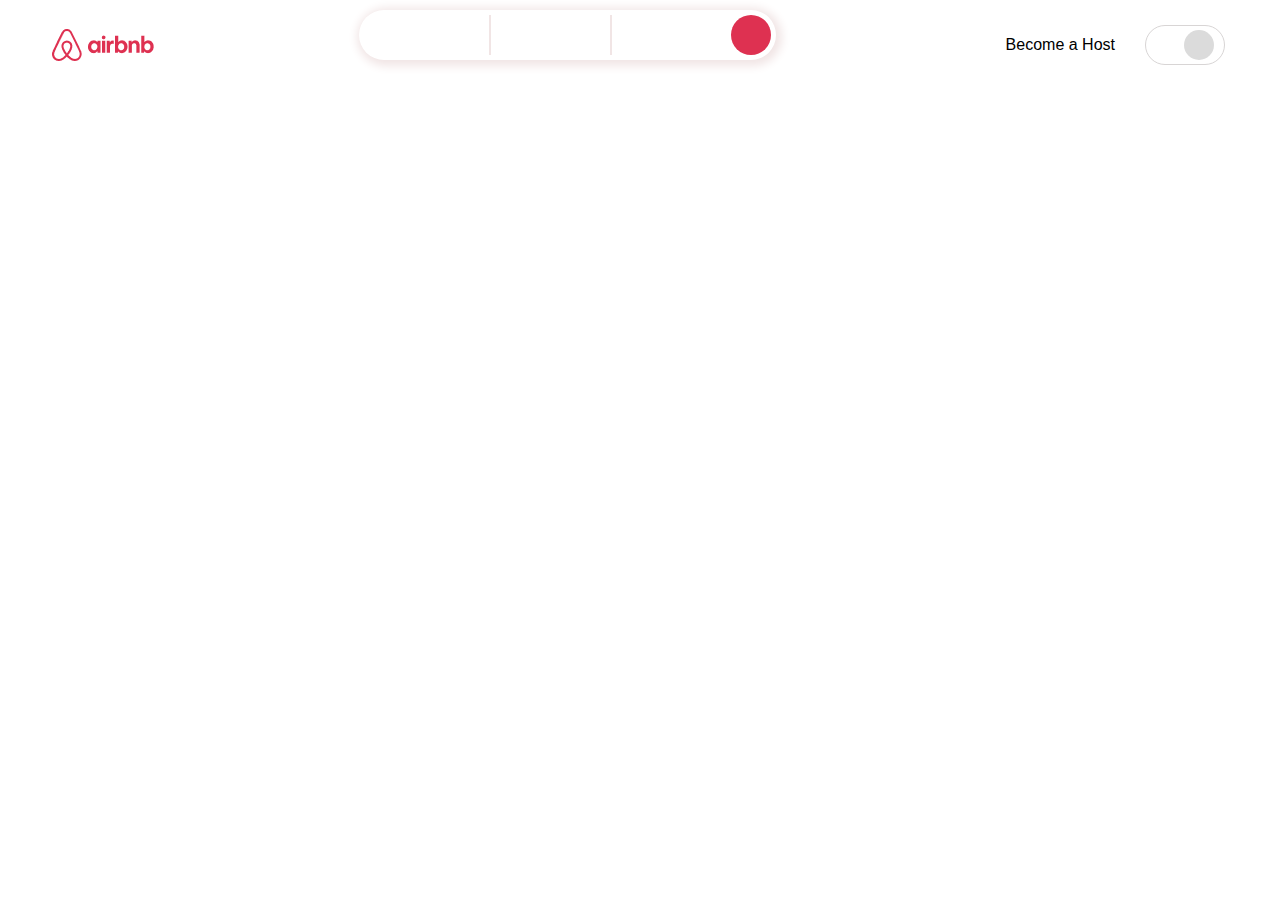
<file: listings.html>
<!DOCTYPE html>
<html lang="en">

<head>
    <meta charset="UTF-8">
    <meta name="viewport" content="width=device-width, initial-scale=1.0">
    <title>Hotels Listing</title>
    <link rel="stylesheet" href="style.css">
    <script src="listings.js" defer></script>
    <script src="product-page.js" defer></script>
    <link rel="stylesheet" href="https://cdnjs.cloudflare.com/ajax/libs/font-awesome/6.4.2/css/all.min.css"
        integrity="sha512-z3gLpd7yknf1YoNbCzqRKc4qyor8gaKU1qmn+CShxbuBusANI9QpRohGBreCFkKxLhei6S9CQXFEbbKuqLg0DA=="
        crossorigin="anonymous" referrerpolicy="no-referrer" />
</head>

<body>




    <div class="list-section-1">
        <!-- nav-bar -->
        <nav class="row">
            <div class="l-nav-l"></div>
            <div class="l-nav-mid">
                <div class="search-bar row l-search-bar">
                    <div class="box">
                        <input name="loc" type="text" id="l-loc">
                    </div>
                    <div class="box">
                        <input type="text" name="check-in" id="l-check">
                    </div>
                    <div class="box" style="border: none">
                        <input type="text" name="guests" id="l-guest">
                    </div>
                    <div class="box search-btn" style="border: none;">
                        <div class="search l-search">
                            <i class="fa-solid fa-magnifying-glass"></i>
                        </div>
                    </div>

                </div>
            </div>
            <div class="nav-r row">
                <div class="nav-r-l">
                    <a href="#" style="color: black;">Become a Host</a>
                    <i class="fa-solid fa-globe" style="color: black;"></i>
                </div>
                <div class="nav-r-r row" style="border: 1px solid rgb(216, 213, 213);">
                    <i class="fa-solid fa-bars"></i>
                    <div class="profile">
                        <i class="fa-solid fa-user"></i>
                    </div>
                </div>
            </div>
        </nav>
    </div>





    <!-- listings section -->


    <div class="list-section-2">

        <div class="list-left">
            <div class="cards">
                <!-- <div class="card" data-id="123">
                    <div class="card-left" style="background-image: url('${data.images[0]}')"></div>
                    <div class="card-right">
                        <div class="card-right-1 card-blocks">
                            <div class="left">
                                <p>Entire Home in ${loc}</p>
                                <h2>${data.city}</h2>
                            </div>
                            <div class="right">
                                ${favIcon}
                            </div>
                        </div>
                        <div class="amenities">
                            <p>home</p>
                            <p>water</p>
                            <p>electicity</p>
                            <p>+3</p>
                        </div>
                        <div class="card-right-2 card-blocks">
                            <div class="left">
                                <p>${data.persons} guests. Entire Home . ${data.beds} - beds . ${data.bathrooms} - bath
                                    . Kitches . Parking</p>
                            </div>
                        </div>
                        <div class="card-right-3 card-blocks">
                            <div class="left rating-box">
                                <p>${data.rating}</p>
                                ${star}
                                <p>(${data.reviewsCount})</p>
                            </div>
                            <div class="right">
                                <p>$${data.price.priceItems[0].amount}/night</p>
                            </div>
                        </div>
                    </div>
                </div> -->
            </div>
        </div>
        <div class="list-right">

        </div>
    </div>
</body>

</html>
</file>
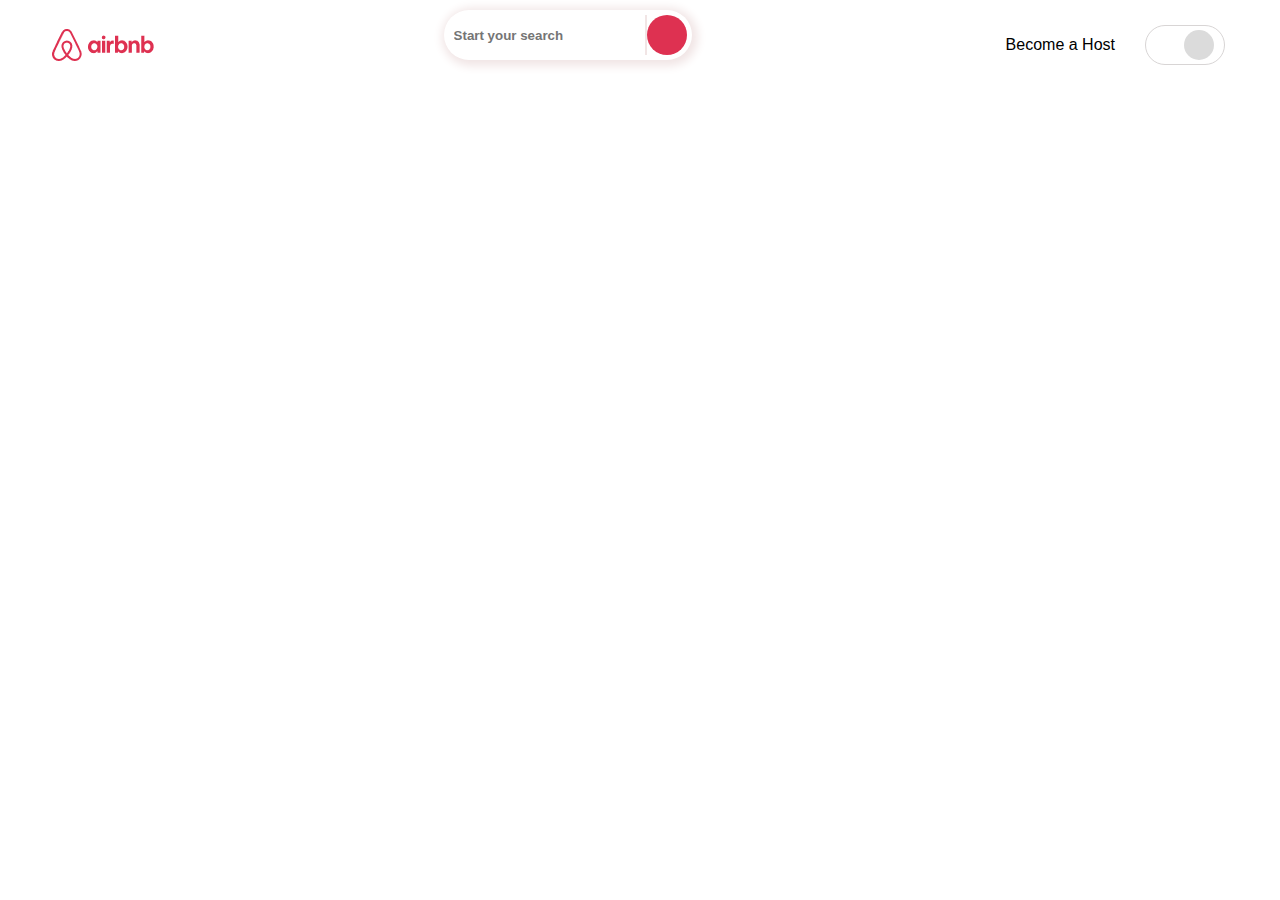
<file: product-page.html>
<!DOCTYPE html>
<html lang="en">

<head>
    <meta charset="UTF-8">
    <meta name="viewport" content="width=device-width, initial-scale=1.0">
    <title>product page</title>
    <script src="product-page.js" defer></script>
    <link rel="stylesheet" href="https://cdnjs.cloudflare.com/ajax/libs/font-awesome/6.4.2/css/all.min.css"
        integrity="sha512-z3gLpd7yknf1YoNbCzqRKc4qyor8gaKU1qmn+CShxbuBusANI9QpRohGBreCFkKxLhei6S9CQXFEbbKuqLg0DA=="
        crossorigin="anonymous" referrerpolicy="no-referrer" />

    <link rel="stylesheet" href="style.css">
</head>

<body>
    <nav class="row">
        <div class="l-nav-l"></div>
        <div class="l-nav-mid">
            <div class="search-bar row l-search-bar">
                <div class="box product-search-bar">
                    <input name="loc" type="text" placeholder="Start your search">
                </div>
                <div class="box search-btn" style="border: none;">
                    <div class="search l-search">
                        <i class="fa-solid fa-magnifying-glass"></i>
                    </div>
                </div>

            </div>
        </div>
        <div class="nav-r row">
            <div class="nav-r-l">
                <a href="#" style="color: black;">Become a Host</a>
                <i class="fa-solid fa-globe" style="color: black;"></i>
            </div>
            <div class="nav-r-r row" style="border: 1px solid rgb(216, 213, 213);">
                <i class="fa-solid fa-bars"></i>
                <div class="profile">
                    <i class="fa-solid fa-user"></i>
                </div>
            </div>
        </div>
    </nav>


    <!-- section are named with numbers in words -->
    <div class="product">
        <!-- <div class="first">
            <div class="upper">
                <div class="left">
                    <h1>title</h1>
                    <div class="box1">
                        <div class="left">
                            <div class="box2">
                                <i class="fa-solid fa-star"></i> 5.0 . 7 review . super host. address
                            </div>
                        </div>
                        <div class="right">
                            <div class="box2">
                                <i class="fa-solid fa-arrow-up-right-from-square"></i> share
                                <i class="fa-solid fa-heart"></i> save
                            </div>
                        </div>
                    </div>
                </div>
            </div>
    
            <div class="lower">
                <div class="pic-cont">
                    <img src="https://images.unsplash.com/photo-1461749280684-dccba630e2f6?ixlib=rb-4.0.3&ixid=M3wxMjA3fDB8MHxzZWFyY2h8Mnx8Y29kaW5nfGVufDB8fDB8fHww&auto=format&fit=crop&w=600&q=60"
                        alt="">
                    <div class="mini-pic-cont">
                        <img
                            src="https://images.unsplash.com/photo-1461749280684-dccba630e2f6?ixlib=rb-4.0.3&ixid=M3wxMjA3fDB8MHxzZWFyY2h8Mnx8Y29kaW5nfGVufDB8fDB8fHww&auto=format&fit=crop&w=600&q=60">
                        <img
                            src="https://images.unsplash.com/photo-1461749280684-dccba630e2f6?ixlib=rb-4.0.3&ixid=M3wxMjA3fDB8MHxzZWFyY2h8Mnx8Y29kaW5nfGVufDB8fDB8fHww&auto=format&fit=crop&w=600&q=60">
                        <img
                            src="https://images.unsplash.com/photo-1461749280684-dccba630e2f6?ixlib=rb-4.0.3&ixid=M3wxMjA3fDB8MHxzZWFyY2h8Mnx8Y29kaW5nfGVufDB8fDB8fHww&auto=format&fit=crop&w=600&q=60">
                        <img
                            src="https://images.unsplash.com/photo-1461749280684-dccba630e2f6?ixlib=rb-4.0.3&ixid=M3wxMjA3fDB8MHxzZWFyY2h8Mnx8Y29kaW5nfGVufDB8fDB8fHww&auto=format&fit=crop&w=600&q=60">
    
                    </div>
                </div>
            </div>
        </div>
    
        <div class="second">
            <div class="left">
                <div class="up">
                    <div class="obj1">
                        <h3>Entire rental unit hosted by host name</h3>
                        <div class="box2">2 guest . 1 bedroom . 1 bed . 1 bath</div>
                    </div>
                    <div class="obj2">
                        <img class="profile-pic"
                            src="https://images.unsplash.com/photo-1461749280684-dccba630e2f6?ixlib=rb-4.0.3&ixid=M3wxMjA3fDB8MHxzZWFyY2h8Mnx8Y29kaW5nfGVufDB8fDB8fHww&auto=format&fit=crop&w=600&q=60"
                            alt="">
                        <img class="badge" src="images/product-page-assests/Airbnb Superhost Badge.png" alt="">
                    </div>
                </div>
                <hr>
                <div class="mid">
                    <div class="mid-row">
                        <i class="fa-solid fa-house"></i>
                        <div class="div">
                            <h4>Entire Home</h4>
                            <p>You'll have apartment to yourself</p>
                        </div>
                    </div>
                    <div class="mid-row">
                        <i class="fa-solid fa-hand-sparkles"></i>
                        <div>
                            <h4>Enhanced clean</h4>
                            <p>This Host committed to Airbnb's 5-step enhanced cleaning process. <a href="#">Show more.</a>
                            </p>
                        </div>
                    </div>
                    <div class="mid-row">
                        <i class="fa-solid fa-door-closed"></i>
                        <div>
                            <h4>Self check-in</h4>
                            <p>Check yourself in with the keypad.</p>
                        </div>
                    </div>
                    <div class="mid-row">
                        <i class="fa-solid fa-calendar-days"></i>
                        <h4>Free cancellation before Feb 14</h4>
                    </div>
                </div>
                <hr>
                <div class="bot">
                    Lorem ipsum dolor, sit amet consectetur adipisicing elit. Doloremque id illo eos mollitia quod vel
                    beatae tempora recusandae minima provident qui tempore delectus error enim quidem odio explicabo
                    voluptatem eaque porro, tenetur excepturi magnam blanditiis. Quo aut nostrum dicta, ea blanditiis illum
                    ipsum numquam culpa dolores unde. Quod, blanditiis velit.
                </div>
                <hr>
    
            </div>
            <div class="right">
                <div class="first row" style="margin-bottom: 10px;">
                    <h3>$75/night</h3>
                    <div>
                        <i class="fa-solid fa-star"></i> 5.0 . 7 review
                    </div>
                </div>
                <div class="second">
                    <div class="info-box">
                        <div class="">
                            <h5>CHECK-IN</h5>
                            <P>1-23-2323</P>
                        </div>
                        <div class="">
                            <h5>CHECK-OUT</h5>
                            <P>1-23-2323</P>
                        </div>
                    </div>
                    <div class="dropDown">
                        <label for="drop-down"></label>
                        <select name="drop-down" id="">
                            <option value="dummy1">dummy1</option>
                            <option value="dummy2">dummy2</option>
                        </select>
                    </div>
                    <button>Reserve</button>
                    <p>You Won't Be Charged Yet</p>
                </div>
                <div class="third">
                    <div class="row">
                        <p>$79 * 7 nights </p>
                        <p>$555</p>
                    </div>
                    <div class="row">
                        <p>Weekly discount </p>
                        <p>$555</p>
                    </div>
                    <div class="row">
                        <p>Cleaning fee</p>
                        <p>$555</p>
                    </div>
                    <div class="row">
                        <p>Service fee</p>
                        <p>$555</p>
                    </div>
                    <div class="row">
                        <p>Occupancy taxes and fees</p>
                        <p>$555</p>
                    </div>
                    <hr>
                    <div class="row">
                        <p>Total</p>
                        <p>$555</p>
                    </div>
                </div>
            </div>
        </div>
    
        <div class="third">
            <h3>Where you'll sleep</h3>
            <div class="card">
                <img src="https://images.unsplash.com/photo-1461749280684-dccba630e2f6?ixlib=rb-4.0.3&ixid=M3wxMjA3fDB8MHxzZWFyY2h8Mnx8Y29kaW5nfGVufDB8fDB8fHww&auto=format&fit=crop&w=600&q=60"
                    alt="">
                <p style="font-weight: 600;">Bedroom</p>
                <p>1 queen bed</p>
                <hr>
            </div>
        </div>
    
        <div class="fourth">
            <h3>What this place offers</h3>
            <div class="words">
                <p>Garden view</p>
                <p>Wifi</p>
                <p>Free washer - in building</p>
                <p>Central air conditioning</p>
                <p>Refridgerator</p>
                <p>Kitchen</p>
                <p>Pets allowed</p>
                <p>Dryer</p>
                <p>Security cameras on property</p>
                <p>Bicycles</p>
            </div>
            <button>Show all 37 amenities</button>
            
        </div>
    
        <hr style="width: 90%; margin: auto;">
        <div class="fifth">
            <div class="board">
                <i class="fa-solid fa-star"></i>
                <p>5.0 . </p>
                <p>7 reviews</p>
            </div>
            <div class="progress-bars">
                <div class="bar">
                    <label for="">Cleanliness</label>
                    <div class="actual-bar">
                        <div class="outer">
                            <div class="inner"></div>
                        </div>
                        <p>4.0</p>
                    </div>
                </div>
                <div class="bar">
                    <label for="">Accuracy</label>
                    <div class="actual-bar">
                        <div class="outer">
                            <div class="inner"></div>
                        </div>
                        <p>4.0</p>
                    </div>
                </div>
                <div class="bar">
                    <label for="">Communication</label>
                    <div class="actual-bar">
                        <div class="outer">
                            <div class="inner"></div>
                        </div>
                        <p>4.0</p>
                    </div>
                </div>
                <div class="bar">
                    <label for="">Location</label>
                    <div class="actual-bar">
                        <div class="outer">
                            <div class="inner"></div>
                        </div>
                        <p>4.0</p>
                    </div>
                </div>
                <div class="bar">
                    <label for="">Check-in</label>
                    <div class="actual-bar">
                        <div class="outer">
                            <div class="inner"></div>
                        </div>
                        <p>4.0</p>
                    </div>
                </div>
                <div class="bar">
                    <label for="">Value</label>
                    <div class="actual-bar">
                        <div class="outer">
                            <div class="inner"></div>
                        </div>
                        <p>4.0</p>
                    </div>
                </div>
            </div>
            <div class="review-box">
                <div class="user-profile">
                    <div class="user-details">
                        <img src="https://images.unsplash.com/photo-1461749280684-dccba630e2f6?ixlib=rb-4.0.3&ixid=M3wxMjA3fDB8MHxzZWFyY2h8Mnx8Y29kaW5nfGVufDB8fDB8fHww&auto=format&fit=crop&w=600&q=60"
                            alt="">
                        <div class="details-box">
                            <div class="user-name">jose</div>
                            <div class="com-data">12-12-2023</div>
                        </div>
                    </div>
                    <p>Comments are not provided by this api</p>
                </div>
    
                <div class="user-profile">
                    <div class="user-details">
                        <img src="https://images.unsplash.com/photo-1461749280684-dccba630e2f6?ixlib=rb-4.0.3&ixid=M3wxMjA3fDB8MHxzZWFyY2h8Mnx8Y29kaW5nfGVufDB8fDB8fHww&auto=format&fit=crop&w=600&q=60"
                            alt="">
                        <div class="details-box">
                            <div class="user-name">jose</div>
                            <div class="com-data">12-12-2023</div>
                        </div>
                    </div>
                    <p>Comments are not provided by this api</p>
                </div>
    
                <div class="user-profile">
                    <div class="user-details">
                        <img src="https://images.unsplash.com/photo-1461749280684-dccba630e2f6?ixlib=rb-4.0.3&ixid=M3wxMjA3fDB8MHxzZWFyY2h8Mnx8Y29kaW5nfGVufDB8fDB8fHww&auto=format&fit=crop&w=600&q=60"
                            alt="">
                        <div class="details-box">
                            <div class="user-name">jose</div>
                            <div class="com-data">12-12-2023</div>
                        </div>
                    </div>
                    <p>Comments are not provided by this api</p>
                </div>
                <div class="user-profile">
                    <div class="user-details">
                        <img src="https://images.unsplash.com/photo-1461749280684-dccba630e2f6?ixlib=rb-4.0.3&ixid=M3wxMjA3fDB8MHxzZWFyY2h8Mnx8Y29kaW5nfGVufDB8fDB8fHww&auto=format&fit=crop&w=600&q=60"
                            alt="">
                        <div class="details-box">
                            <div class="user-name">jose</div>
                            <div class="com-data">12-12-2023</div>
                        </div>
                    </div>
                    <p>Comments are not provided by this api</p>
                </div>
    
                <div class="user-profile">
                    <div class="user-details">
                        <img src="https://images.unsplash.com/photo-1461749280684-dccba630e2f6?ixlib=rb-4.0.3&ixid=M3wxMjA3fDB8MHxzZWFyY2h8Mnx8Y29kaW5nfGVufDB8fDB8fHww&auto=format&fit=crop&w=600&q=60"
                            alt="">
                        <div class="details-box">
                            <div class="user-name">jose</div>
                            <div class="com-data">12-12-2023</div>
                        </div>
                    </div>
                    <p>Comments are not provided by this api</p>
                </div>
    
                <div class="user-profile">
                    <div class="user-details">
                        <img src="https://images.unsplash.com/photo-1461749280684-dccba630e2f6?ixlib=rb-4.0.3&ixid=M3wxMjA3fDB8MHxzZWFyY2h8Mnx8Y29kaW5nfGVufDB8fDB8fHww&auto=format&fit=crop&w=600&q=60"
                            alt="">
                        <div class="details-box">
                            <div class="user-name">jose</div>
                            <div class="com-data">12-12-2023</div>
                        </div>
                    </div>
                    <p>Comments are not provided by this api</p>
                </div>
    
                <button>Show all 37 amenities</button>
    
    
            </div>
        </div>
    
        <div class="sixth">
    
        </div>
    
        <hr style="width: 90%; margin: auto;">
    
        <div class="seventh">
            <div class="host-profile-2">
                <div class="obj2">
                    <img class="host-profile"
                        src="https://images.unsplash.com/photo-1461749280684-dccba630e2f6?ixlib=rb-4.0.3&ixid=M3wxMjA3fDB8MHxzZWFyY2h8Mnx8Y29kaW5nfGVufDB8fDB8fHww&auto=format&fit=crop&w=600&q=60"
                        alt="">
                    <img class="profile-badge" src="images/product-page-assests/Airbnb Superhost Badge.png" alt="">
                </div>
                <div class="details-box">
                    <div class="user-name">Hosted By Host Name</div>
                    <div class="com-data">12-12-2023</div>
                </div>
                
            </div>
            <div class="box2">
                <i class="fa-solid fa-star"></i> 5.0 . 7 review . super host. address
            </div>
            <h3 >Host Name is a Super Host</h3>
            <p >Response rate : 100%</p>
            <p >Response time : less than 30 min</p>
            <button>Contact Host</button>
        </div>
    
        <hr style="width: 90%; margin: auto;"> -->
    </div>




</body>

</html>
</file>
<file: style.css>
*{
    margin: 0;
    padding: 0;
    box-sizing: border-box;
    font-family: sans-serif;
}
:root{
    --full-white: #ffffff;
    --white: rgb(219, 219, 219);
    --gray: gray;
    --black: black;
    --pink: rgb(222, 49, 81);
    --light-gray: rgb(241, 229, 229);
    --gold: rgb(209, 209, 1);
}
button{
    cursor: pointer;
}
.row{
    display: flex;
    justify-content: space-between;
}
.text-style{
    font-size: 15px;
    letter-spacing: 1px;
}


/* section 1 */
.section-1{
    height: 100vh;
    padding-bottom: 50px;
    background-color: rgb(0, 0, 0);
}

/* nav - 1 */



nav{
    justify-content: space-between;
    padding: 10px 50px;
    margin-bottom: 5px;
    align-items: center;
}


/* nav left */
.nav-l{
    background: url('images/home-assests/logo.png');
    width: 105px;
    height: 40px;
    background-repeat: no-repeat;
    background-position: center center;
}



/* nav mid */
.nav-mid ul li{
    list-style: none;
}
.nav-mid ul li a{
    text-decoration: none;
    position: relative;
    padding: 10px;
    margin: 2px;
    color: var(--white);
}
.nav-mid ul li a::before{
    content: '';
    width: 1%;
    height: 2px;
    background-color: #ffffff;
    position: absolute;
    bottom: 0px;
    left: 50%;
    transition: width 0.3s ease;
}
.nav-mid ul li a::after{
    content: '';
    width: 1%;
    height: 2px;
    background-color: #ffffff;
    position: absolute;
    bottom: 0px;
    right: 50%;
    transition: width 0.3s ease;
}
.nav-mid ul li a:hover::before, .nav-mid ul li a:hover::after{
    width: 30%;
}



/* nav right */

.nav-r-l, .nav-r-r{
    margin: 5px;
    padding: 0px 10px;
    color: var(--white);
    justify-content: space-between;
    align-items: center;
}

.nav-r-l{
    display: flex;
    align-items: center;
}

.nav-r-l a{
    color: var(--white);
    text-decoration: none;
    margin: 5px;
    padding: 5px;
}

.nav-r-r{
    width: 80px;
    height: 40px;
    background-color: var(--full-white);
    border-radius: 50px;
    justify-content: space-between;
}

.nav-r-r i{
    color: var(--gray);
}


.profile{
    width: 30px;
    height: 30px;
    background-color: var(--white);
    border-radius: 50%;
    display: flex;
    align-items: center;
    justify-content: center;
    /* margin-left: 0px; */
    color: var(--gray);
    cursor: pointer;
}


/* search bar */

.search-bar{
    padding: 5px 0px;
    justify-content: space-around;
    border-radius: 50px;
    width: 70%;
    margin: auto;
    background-color: var(--full-white);
    margin-bottom: 20px;
}
.search-bar input{
    width: 145px;
    height: 24px;
    border: none;
}
.search-bar input:focus{
    outline: none;
}
.box{
    display: flex;
    flex-direction: column;
    align-self: center;
    color: var(--black);
    border-right: 2px solid var(--light-gray);
}
.search{
    background-color: var(--pink);
    width: 50px;
    height: 50px;
    border-radius: 50%;
    display: flex;
    justify-content: center;
    align-items: center;
    color: var(--black);
    cursor: pointer;
}
.box label{
    font-size: 12px;
    font-weight: 600;
}


.home-cont{
    margin: auto;
    width: 95%;
    height: 80%;
    background: url('images/home-assests/Big\ Card\ \(1\).png');
    background-repeat: no-repeat;
    background-position: center center;
    background-size: cover;
    position: relative;
    display: flex;
    align-items: flex-start;
    justify-content: center;
}

.home-inner{
    position: absolute;
    bottom: 30px;

}

.home-cont h1, button{
    margin-bottom: 30px;
}

.home-cont h1{
    color: #ffffff;
    position: absolute;
}

.home-cont button{
    width: 120px;
    height: 50px;
    border-radius: 30px;
    background-color: var(--full-white);
    color: blueviolet;
    border: 3px solid blueviolet;
    cursor: pointer;
}








/* listing page css */

.l-nav-l{
    background: url('images/listing-page-assests/logo.png');
    width: 105px;
    height: 40px;
    background-repeat: no-repeat;
    background-position: center center;
}

.amenities{
    /* display: grid;
    grid-template-columns: repeat(2, 1fr);
    width: 25%;
    margin-bottom: 10px; */
}


.l-search-bar{
    overflow: hidden;
    height: 50px;
    padding: 5px;
    padding-left: 10px;
    box-shadow: 2px 2px 10px 4px var(--light-gray);
}

.l-search-bar input{
    width: 100%;
    height: 40px;
    font-weight: 600;
}

.l-search{
    width: 40px;
    height: 40px;
}


/* listing left */

.list-section-2{
    display: flex;
    position: relative;
}
.list-left{
    flex-basis: 60%;
    /* background-color: green; */
}
.cards{
    padding: 20px;
}

.card{
    display: flex;
    width: 100%;
    justify-content: space-between;
    align-items: flex-start;
    padding-top: 20px;
}
.card-left{
    width: 300px;
    height: 200px;
    margin-right: 20px;
    border-radius: 10px;
    background-position: center center;
    background-repeat: no-repeat;
    background-size: cover;

}



.card-blocks{
    display: flex; 
    justify-content: space-between;
    margin-bottom: 20px;
}
.rating-box{
    display: flex;
    /* width: 25%; */
    justify-content: center;
}
.rating-box i{
    color: var(--gold);
}

.spinner{
    width: 100%;
    height: 100%;
    display: flex;
    align-items: center;
    justify-content: center;
}
.spinner.disable{
    display: none;
}





/* listing right part */
.list-right{
    /* flex-basis: 40%; */
    height: 700px;
    background-color: black;
    position: absolute;
    right: 0;
    bottom: 0;
}





/* product page css */



.product-search-bar{
    width: 300px;
}

.first .upper{
    width: 90%;
    margin: auto;
}

.box1{
    display: flex;
    flex-direction: row;
    justify-content: space-between;
    /* background-color: aqua; */
    padding: 10px 0;
    margin: 5px 0;
}

.pic-cont{
    display: flex;
    justify-content: space-between;
    width: 90%;
    height: 100%;
    border-radius: 10px;
    overflow: hidden;
    height: 350px;
    margin: auto;
    margin-bottom: 30px;
}
.pic-cont img{
    height: 78%;
    object-fit: cover;
    
}
.mini-pic-cont{
    display: grid;
    grid-template-columns: repeat(2, 1fr);
    grid-template-rows: repeat(2, 1fr);
    padding-bottom: 45px;
    /* background-color: aqua; */
}
.mini-pic-cont img{
    object-fit: fill;
    min-height: 97%;
}



.pic-cont {
    display: grid;
    grid-template-columns: repeat(2, 1fr); 
    grid-template-rows: repeat(2, 1fr);
    column-gap: 5px; 
}

.mini-pic-cont img {
    max-width: 98%; 
    height: auto; 
}

.fa-star{
    color: var(--gold);
}

.second{
    width: 90%;
    margin: auto;
    display: flex;
    justify-content: space-between;
    margin-bottom: 25px;
}

.second .left{
    display: flex;
    flex-direction: column;
    width: 60%;
}


.second .left .up{
    display: flex;
    width: 100%;
    justify-content: space-between;
    align-items: center;
    margin-bottom: 1px solid var(--gray);
}

.obj1{
    padding: 20px 0px;
}

.obj2{
    position: relative;
}
.profile-pic{
    width: 60px;
    height: 60px;
    border-radius: 50%;
    
}

.badge{
    position: absolute;
    height: 35px;
    width: 20px;
    right: 5px;
    bottom: -10px;
}

.mid{
    padding: 20px 0;
}

.mid .mid-row{
    width: 100%;
    display: flex;
    justify-content: flex-star;
    margin: 10px 0;
}

.mid .mid-row i{
    margin: 10px;
    margin-left: 0;
}
.bot{
    margin: 10px 0px;
    letter-spacing: 1px;
    padding: 10px 0;
    word-spacing: 2px;
    line-height: 20px;
}

.second .right{
    width: 30%;
    padding: 20px;
    border-radius: 5px;
    box-shadow: 1px 1px 10px 6px var(--light-gray);
}

.second .info-box{
    display: grid;
    grid-template-columns: repeat(2, 1fr);
}

.second .info-box div{
    border: 1px solid var(--black);
    padding: 10px;
}
.second .info-box div select{
    width: 100%;
}

.directionBtn{
    display: block;
    width: 50%;
    height: 50px;
    padding: 10px;
    color: var(--black);
    background-color: var(--full-white);
    border-radius: 5px;
    margin-bottom: 20px;
    margin: 30px auto;
    font-size: 20px;
    font-weight: 600;
}
.directionBtn:hover{
    background-color: var(--white);
    color: var(--pink);
}
.dropDown select{
    width: 100%;
    height: 40px;
    margin-bottom: 20px;
    font-size: 16px;
}

.dropDown select:focus{
    outline: none;
}

.right .second{
    display: flex;
    flex-direction: column;
}

.right .second button{
    width: 100%;
    height: 40px;
    background-color: var(--pink);
    border: none;
    border-radius: 5px;
    color: var(--full-white);
    font-weight: 600;
    letter-spacing: 1px;
}

.right .third .row{
    margin: 10px 0;
    padding: 0 15px;
}

.third-lower{
    padding-left: 0 !important;
}



.third{
    padding: 20px 0px;
    padding-left: 60px;

}

.third .card{
    
    display: flex;
    flex-direction: column;
}

.third .card img{
    width: 270px;
    height: 180px;
    border-radius: 10px;
    margin-bottom: 10px;
}



body .fourth{
    display: flex;
    flex-direction: column;
    width: 60%;
    /* background-color: antiquewhite; */
    padding: 20px 0;
    padding-left: 60px;
}

body .fourth .words{
    display: grid;
    grid-template-columns: repeat(2, 1fr);
}

body .fourth .words p{
    padding: 10px;
    font-size: 14px;
}

body .fourth button{
    width: fit-content;
    padding: 8px;
    border: 2px solid var(--black);
    border-radius: 5px;
    margin-top: 5px;
    cursor: pointer;
    background-color: var(--full-white);
}


.fifth{
    width: 90%;
    margin: auto;
    margin-top: 50px;
}
.fifth .board{
    display: flex;
    margin-bottom: 10px;
}
.fifth .progress-bars{
    width: 100%;
    display: grid;
    grid-template-columns: repeat(2, 1fr);
}
.fifth .progress-bars .bar{
    margin: 10px;
    display: flex;
    justify-content: space-between;
    align-items: center;
    width: 70%;
}
.outer{
    width: 100px;
    height: 4px;
    background-color: var(--light-gray);
    position: relative;
}
.inner{
    width: 80%;
    height: 100%;
    background-color: var(--black);
    position: absolute;
    top: 0;
    left: 0;
}
.actual-bar{
    display: flex;
    width: 35%;
    justify-content: space-between;
    align-items: center;
}

.review-box{
    display: grid;
    grid-template-columns: repeat(2, 1fr);
    margin-top: 10px;
}

.user-profile{
    padding: 10px;
    margin: 10px;
    
}

.user-details{
    display: flex;
    justify-content: space-between;
    width: 30%;
    align-items: center;
    margin-bottom: 10px;
}

.user-profile img{
    width: 50px;
    height: 50px;
    border-radius: 50%;
}

.review-box button{
    width: fit-content;
    padding: 8px;
    border-radius: 5px;
    background-color: var(--full-white);
    cursor: pointer;
}



.seventh{
    width: fit-content;
    width: 320px;
    padding: 20px;
    height: 350px;
    display: flex;
    flex-direction: column;
    justify-content: space-around;
    border: 2px solid var(--black);
    border-radius: 5px;
    margin: 30px auto;
    background-color: var(--pink);
    color: var(--full-white);
}

.seventh button{
    width: fit-content;
    padding: 10px;
    border-radius: 5px;
    background-color: var(--full-white);
}

.host-profile{
    position: relative;
    width: 50px;
    height: 50px;
    border-radius: 50%;
    margin-right: 20px;
    border: 2px solid var(--full-white);
}
.profile-badge{
    position: absolute;
    width: 15px;
    height: 25px;
    left: 30px;
    bottom: -5px;
}

.host-profile-2{
    display: flex;
    
}




.margin-bottom{
    margin-bottom: 5px;
}


footer{
    width: 100%;
    padding: 10px;
    display: flex;
    align-items: center;
    justify-content: center;
}
</file>
